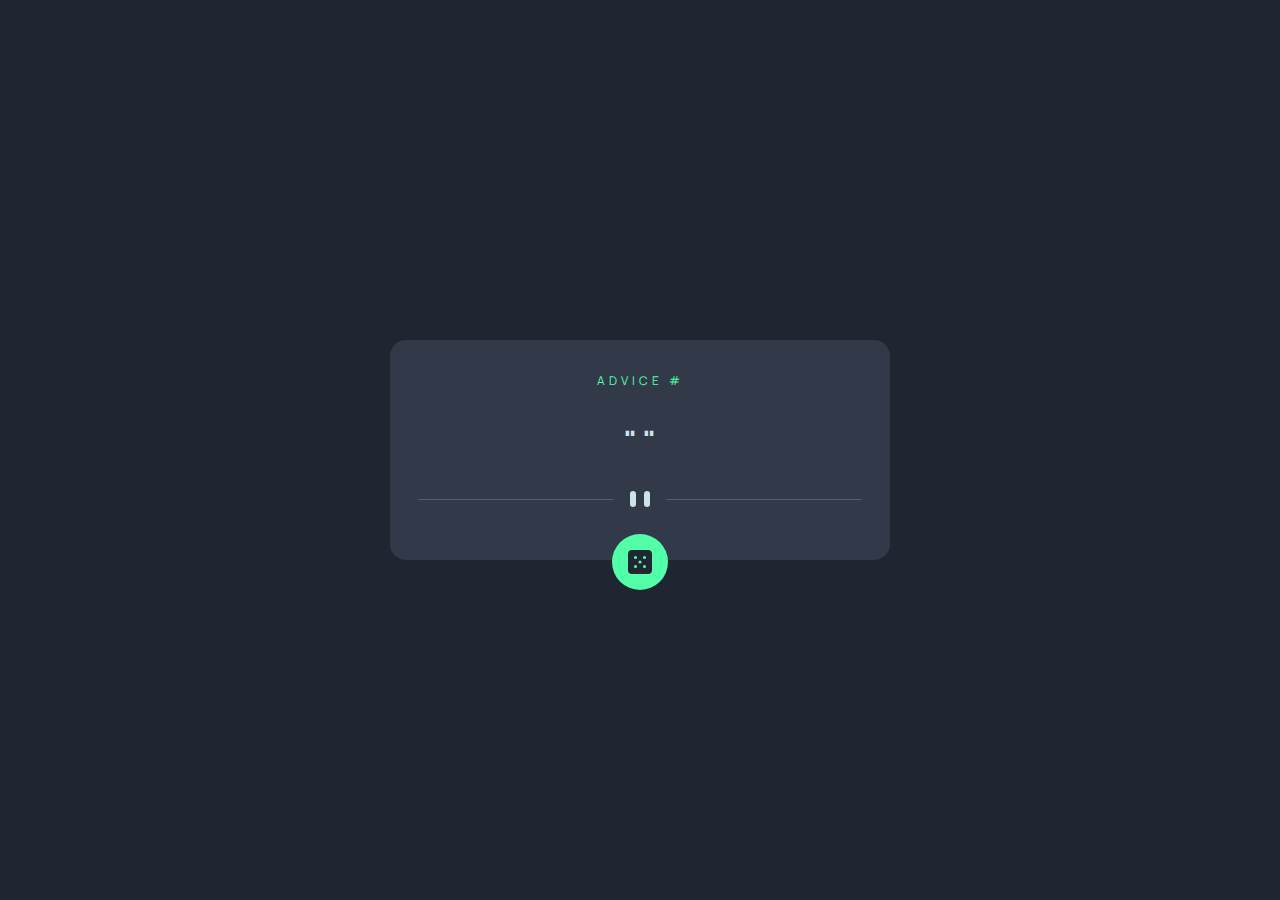
<file: Advice-Generator-App/index.html>
<!DOCTYPE html>
<html lang="en">
<head>
  <meta charset="UTF-8">
  <meta name="viewport" content="width=device-width, initial-scale=1.0"> 
  <link rel="icon" type="image/png" sizes="32x32" href="./images/favicon-32x32.png">
  <title>Frontend Mentor | Advice generator app</title>
  <link rel="stylesheet" href="style.css">
  <script src="app.js" defer></script>
</head>
<body>
  <div class="advice-card">
    <div class="card-container">
      <p>Advice #<span id="advice-id"></span></p>
      <h2>" <span id="advice-text"></span> "</h2>
      <picture>
        <source media="(max-width:500px)" srcset="/images/pattern-divider-mobile.svg">
        <img src="./images/pattern-divider-desktop.svg" alt="dice">
      </picture>
      <button id="generate-btn">
        <img src="./images/icon-dice.svg" alt="dice">
      </button>
    </div>
  </div>
</body>
</html>
</file>
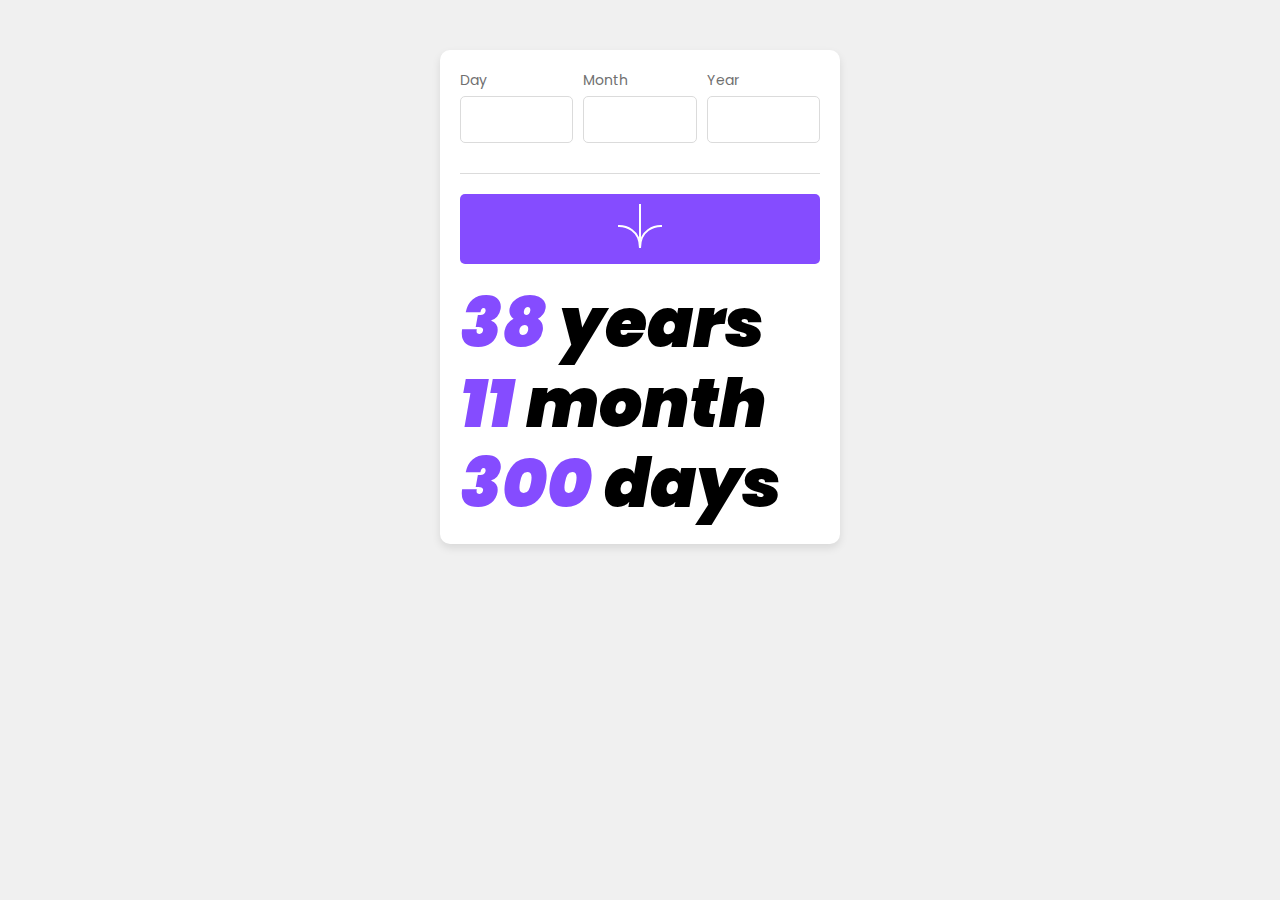
<file: Age calculator/index.html>
<!DOCTYPE html>
<html lang="en">
  <head>
    <meta charset="UTF-8" />
    <meta name="viewport" content="width=device-width, initial-scale=1.0" />
    <link rel="stylesheet" href="./css/style.css" />
    <title>Age Calculator</title>
  </head>
  <body>
    <div class="box">
      <form>
        <div class="all-input">
          <div class="form-input">
            <label for="day">Day</label>
            <input type="text" name="day" id="day" />
          </div>
          <div class="form-input">
            <label for="month">Month</label>
            <input type="text" name="month" id="month" />
          </div>
          <div class="form-input">
            <label for="year">Year</label>
            <input type="text" name="year" id="year" />
          </div>
        </div>
        <hr />
        <button>
          <i><img src="./assets/icon-arrow.svg" /></i>
        </button>
      </form>
      <div class="result-box">
        <p class="result-data"><span>38</span> years</p>
        <p class="result-data"><span>11</span> month</p>
        <p class="result-data"><span>300</span> days</p>
      </div>
    </div>

    <script src="./js/main.js"></script>
  </body>
</html>
</file>
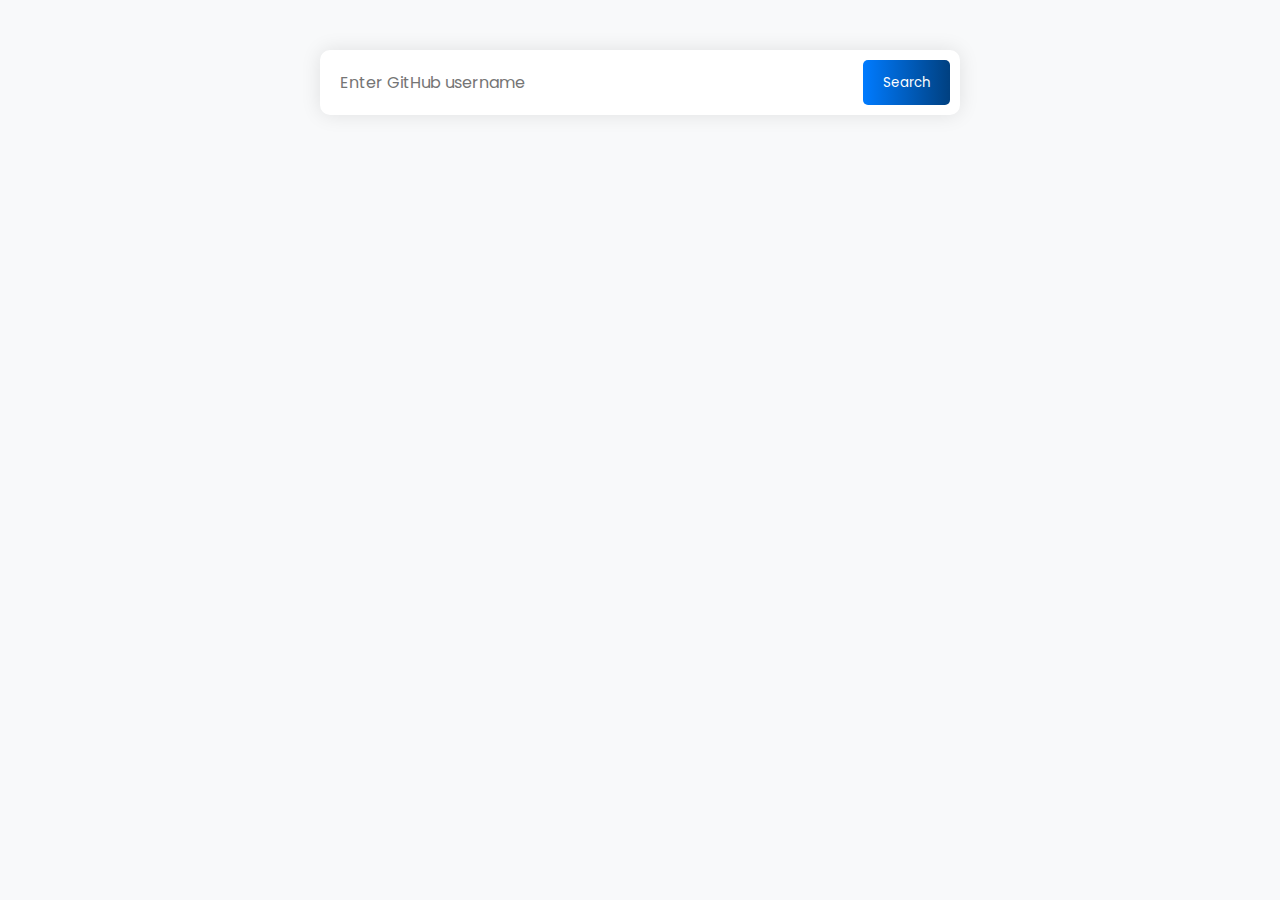
<file: Github User Search/index.html>
<!DOCTYPE html>
<html lang="en">
  <head>
    <meta charset="UTF-8" />
    <meta name="viewport" content="width=device-width, initial-scale=1.0" />
    <link rel="stylesheet" href="./style.css" />
    <title>GitHub User Search</title>
  </head>
  <body>
    <div class="search-box">
      <input
        type="text"
        id="usernameInput"
        placeholder="Enter GitHub username"
      />
      <button onclick="searchUser()">Search</button>
    </div>
    <div id="userInfo"></div>
    <script src="./script.js"></script>
  </body>
</html>
</file>
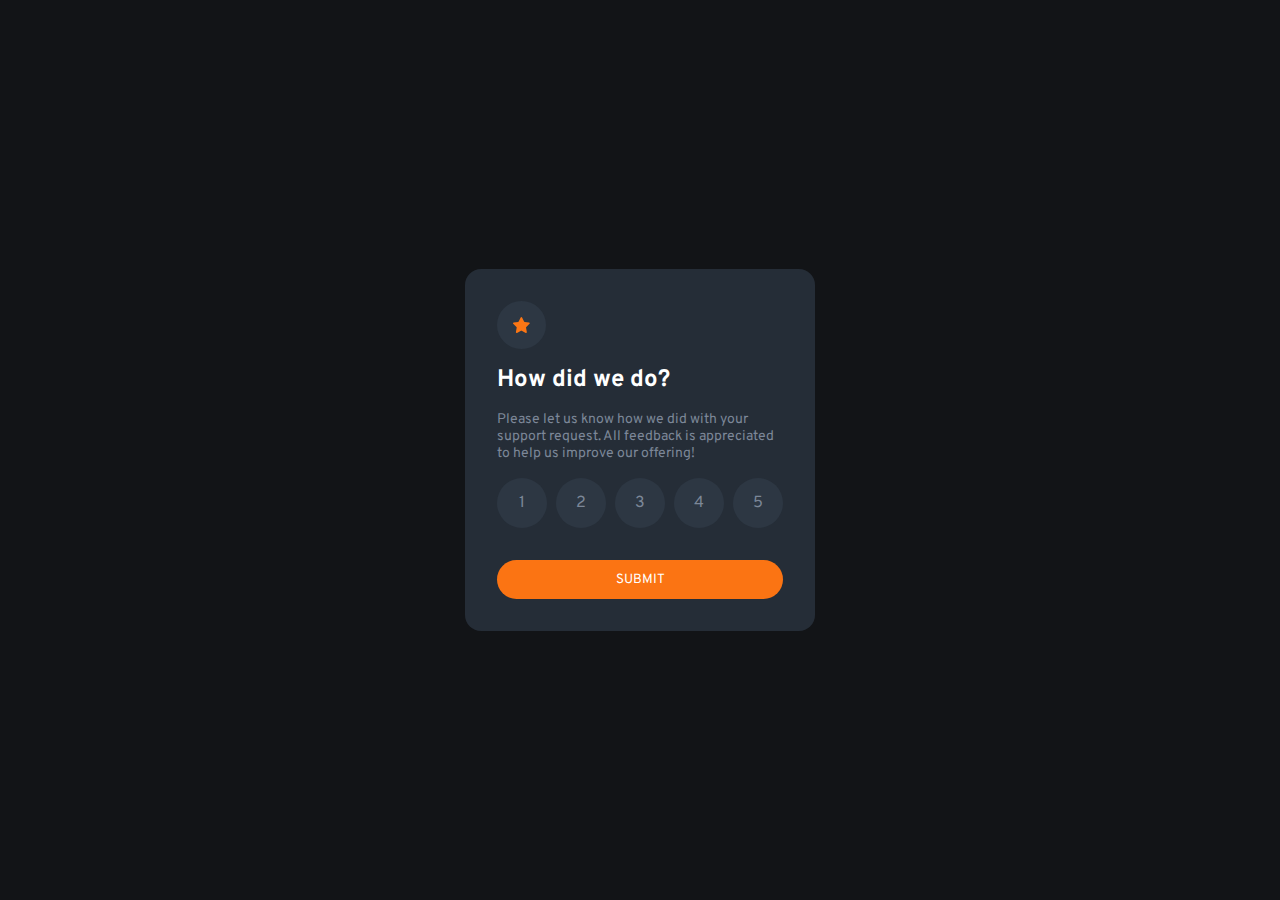
<file: RatingApp/index.html>
<!DOCTYPE html>
<html lang="en">
  <head>
    <meta charset="UTF-8" />
    <meta name="viewport" content="width=device-width, initial-scale=1.0" />
    <!-- displays site properly based on user's device -->
    <link
      rel="icon"
      type="image/png"
      sizes="32x32"
      href="./images/favicon-32x32.png"
    />
    <link rel="stylesheet" href="style.css" />
    <title>Frontend Mentor | Interactive rating component</title>
  </head>
  <body>
    <div class="card">
      <div class="card_container">
        <div class="rating_section">
          <div class="star_icon">
            <img src="./images/icon-star.svg" alt="star" />
          </div>
          <h2 class="title">How did we do?</h2>
          <p class="description">
            Please let us know how we did with your support request. All
            feedback is appreciated to help us improve our offering!
          </p>
          <div class="ratings">
            <span >1</span>
            <span>2</span>
            <span id="activeSpan">3</span>
            <span>4</span>
            <span>5</span>
          </div>
          <button class="submit_btn">Submit</button>
        </div>
        <div class="thank_section hidden">
          <img src="./images/illustration-thank-you.svg" alt="thank you" />
          <div class="chip">
            <p>You selected <span id="rate"></span> out of 5</p>
          </div>
          <h2 class="title">Thank you!</h2>
          <p class="description">
            We appreciate you taking the time to give a rating. If you ever need
            more support, don’t hesitate to get in touch!
          </p>
        </div>
      </div>
    </div>
    <script src="script.js"></script>
  </body>
</html>
</file>
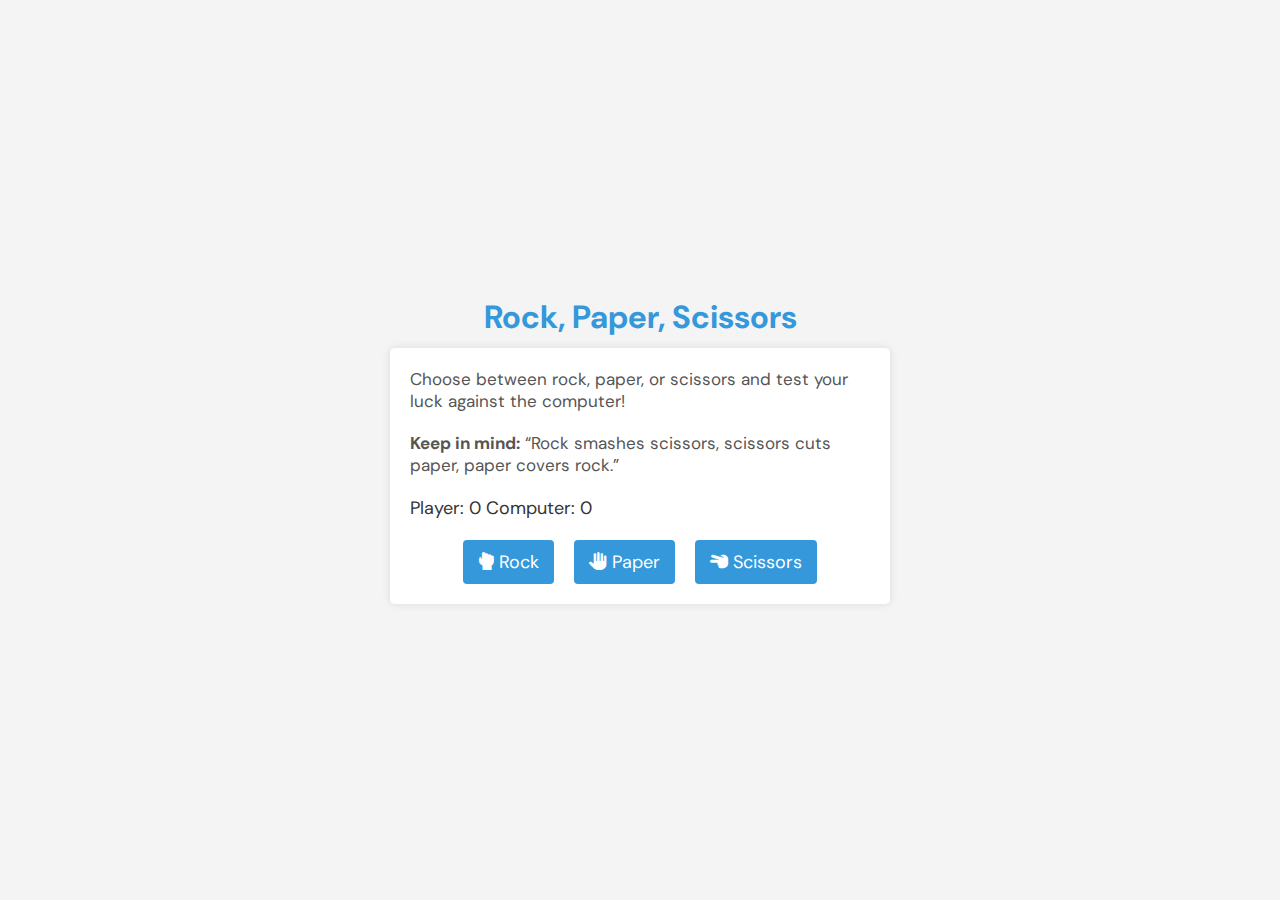
<file: Rock Paper Scissor/index.html>
<!DOCTYPE html>
<html lang="en">
  <head>
    <meta charset="UTF-8" />
    <meta name="viewport" content="width=device-width, initial-scale=1.0" />
    <title>Rock Paper Scissors</title>
    <link
      rel="stylesheet"
      href="https://cdnjs.cloudflare.com/ajax/libs/font-awesome/6.0.0/css/all.min.css"
    />
    <link rel="stylesheet" href="./style.css" />
  </head>
  <body>
    <h1>Rock, Paper, Scissors</h1>
    <div class="container">
      <p>
        Choose between rock, paper, or scissors and test your luck against the
        computer!
      </p>
      <p>
        <strong>Keep in mind:</strong> “Rock smashes scissors, scissors cuts
        paper, paper covers rock.”
      </p>

      <div class="score">
        Player: <span id="player-score">0</span> Computer:
        <span id="computer-score">0</span>
      </div>
      <div class="buttons">
        <a href="#popup-box" data-choice="Rock" class="gameFeatures">
          <i class="fas fa-hand-rock"></i> Rock
        </a>
        <a data-choice="Paper" href="#popup-box" class="gameFeatures">
          <i class="fas fa-hand-paper"></i> Paper
        </a>
        <a data-choice="Scissors" href="#popup-box" class="gameFeatures">
          <i class="fas fa-hand-scissors"></i> Scissors
        </a>
      </div>
    </div>
    <div id="popup-box" class="modal">
      <div class="content">
        <h1 style="color: green" class="message"></h1>
        <a href="#" class="box-close" onclick="closePopup()"> × </a>
      </div>
    </div>
    <script src="./script.js"></script>
  </body>
</html>
</file>
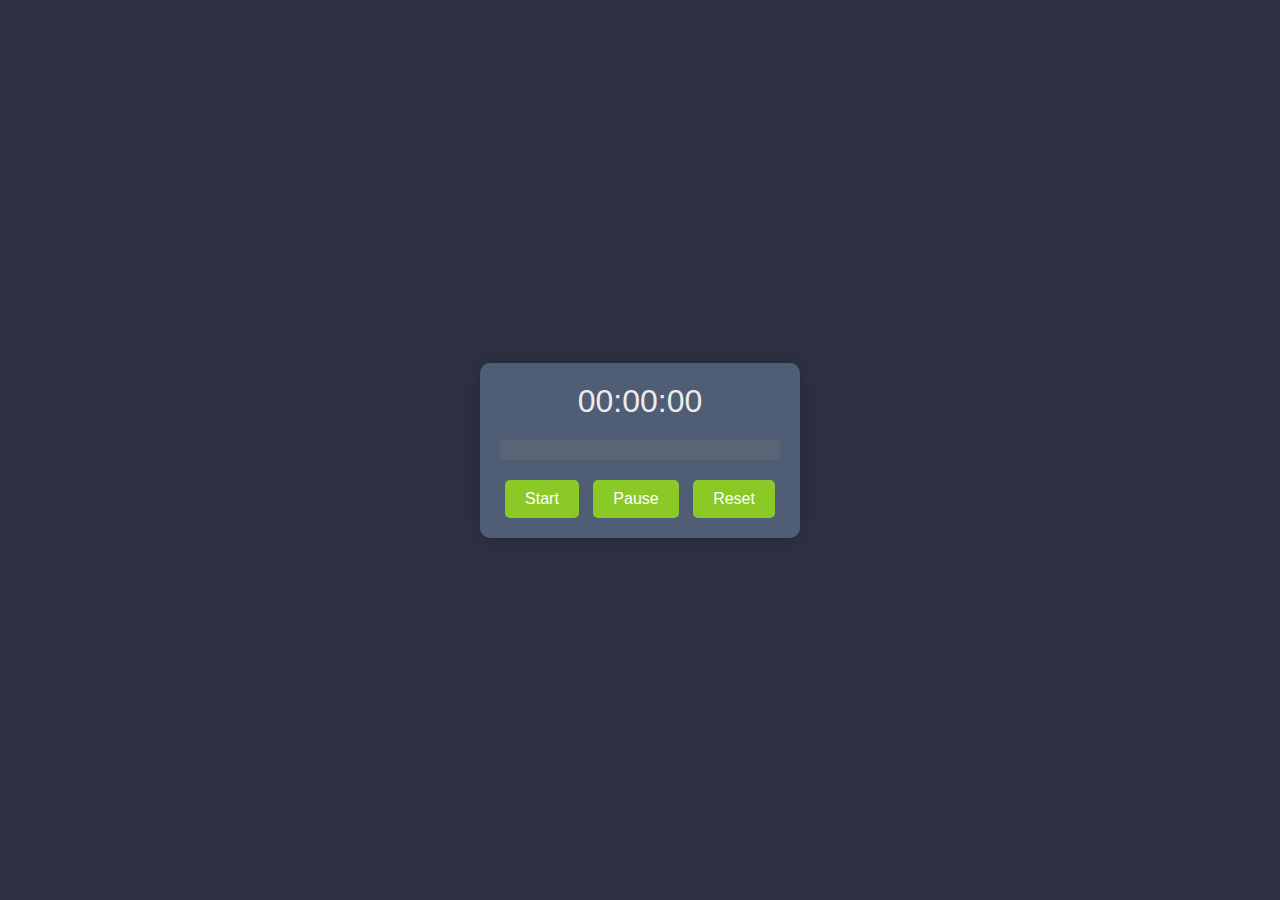
<file: Timer/index.html>
<!DOCTYPE html>
<html lang="en">
<head>
    <meta charset="UTF-8">
    <meta name="viewport" content="width=device-width, initial-scale=1.0">
    <link rel="stylesheet" href="./style.css">
    <title>Colorful Timer</title>
</head>
<body>
    <div class="timer-container">
        <div class="timer">
            <div class="digits">
                <span id="hours">00</span>:<span id="minutes">00</span>:<span id="seconds">00</span>
            </div>
            <div class="progress-bar-container">
                <div id="progress-bar"></div>
            </div>
            <div class="controls">
                <button id="startBtn">Start</button>
                <button id="pauseBtn">Pause</button>
                <button id="resetBtn">Reset</button>
            </div>
        </div>
    </div>

    <script src="./script.js"></script>
</body>
</html>
</file>
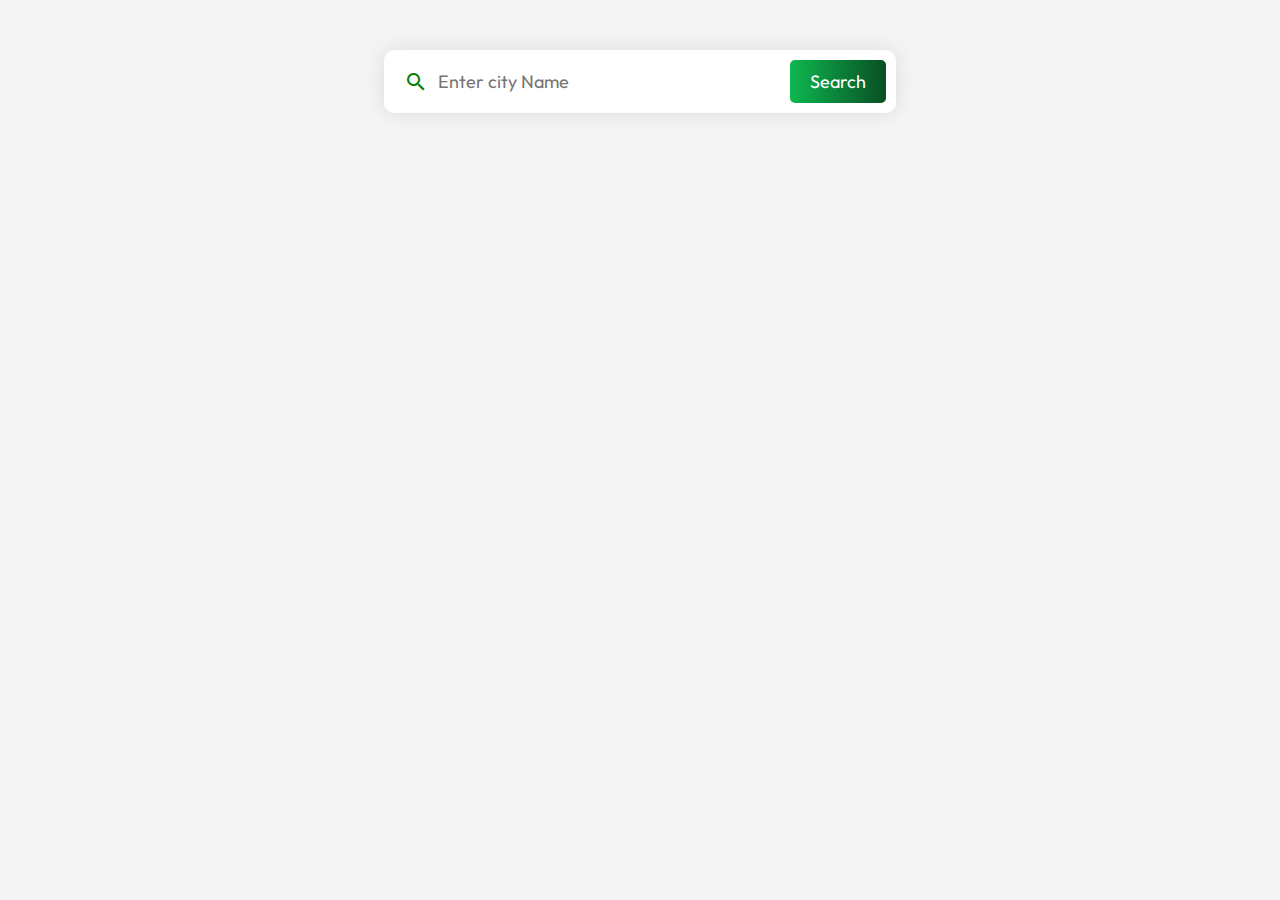
<file: Weather App/index.html>
<!DOCTYPE html>
<html lang="en">
  <head>
    <meta charset="UTF-8" />
    <meta name="viewport" content="width=device-width, initial-scale=1.0" />
    <link rel="stylesheet" href="./style.css" />
    <link
      rel="stylesheet"
      href="https://fonts.googleapis.com/icon?family=Material+Icons"
    />
    <title>Weather App</title>
  </head>
  <body>
    <div class="search-box">
      <i class="material-icons green-icon search-icon">search</i>
      <input type="text" id="city" placeholder="Enter city Name" />
      <button onclick="getWeather()">Search</button>
    </div>
    <div id="weather-info"></div>
    <script src="./script.js"></script>
  </body>
</html>
</file>
<file: Advice-Generator-App/style.css>
@import url('https://fonts.googleapis.com/css2?family=Manrope:wght@800&display=swap');
:root{
    --Light-Cyan: hsl(193, 38%, 86%);
    --Neon-Green: hsl(150, 100%, 66%);
    --Grayish-Blue: hsl(217, 19%, 38%);
    --Dark-Grayish-Blue: hsl(217, 19%, 24%);
    --Dark-Blue: hsl(218, 23%, 16%);
}
*{
    font-family: 'Manrope', sans-serif;
    box-sizing: border-box;
    padding: 0;
    margin: 0;
}
body{
    min-height: 100vh;
    display: flex;
    align-items: center;
    justify-content: center;
    background-color: var(--Dark-Blue);
}
.advice-card{
    width: 500px;
    background-color: var(--Dark-Grayish-Blue);
    border-radius: 1rem;
    position: relative;
}
.card-container{
    padding: 2rem 3rem;
    text-align: center;
    display: flex;
    flex-direction: column;
    align-items: center;
    justify-content: space-between;
    gap: 2rem;
}
p{
    color: var(--Neon-Green);
    text-transform: uppercase;
    letter-spacing: 4px;
    font-size: 12px;
}
h2{
    color: var(--Light-Cyan);
    font-size: 28px;
}
picture img{
    margin-bottom: 1rem;
}
button{
    position: absolute;
    bottom: -30px;
    background-color: var(--Neon-Green);
    border: none;
    padding: 1rem;
    border-radius: 50%;
    cursor: pointer;
    display: flex;
    align-items: center;
    justify-content: center;
}
button:hover{
    filter: drop-shadow(0 0 0.75rem hsl(150, 100%, 66%));
    transition: all 0.2s ease-out
}
@media screen and (max-width:500px) {
    .advice-card{
        width: 350px;
    }
    
}
</file>
<file: Age calculator/css/style.css>
@import url('https://fonts.googleapis.com/css2?family=Poppins:wght@300;400;500;600;700;800;900&display=swap');

*,
*::before,
::after{
    margin: 0;
    padding: 0;
    box-sizing: border-box;
    font-family: 'Poppins', sans-serif;
}
* {
    box-sizing: border-box;
    margin: 0;
    padding: 0;
  }
  
  body {
    font-family: 'Poppins', sans-serif;
    background-color: hsl(0, 0%, 94%);
    display: flex;
    justify-content: center;
    align-items: center;
  }
  
  .box {
    max-width: 400px;
    margin: 50px auto;
    background-color: white;
    border-radius: 10px;
    box-shadow: 0 4px 8px rgba(0, 0, 0, 0.1);
    padding: 20px;
    text-align: center;
  }
  
  form {
    display: flex;
    flex-direction: column;
  }
  
  .all-input {
    display: flex;
    gap: 10px;
  }
  
  .form-input {
    flex: 1;
    text-align: left;
  }
  
  label {
    font-size: 14px;
    color: hsl(0, 0%, 44%);
    margin-bottom: 5px;
    display: block;
  }
  
  input {
    width: 100%;
    padding: 10px;
    font-size: 16px;
    border: 1px solid hsl(0, 0%, 86%);
    border-radius: 5px;
    margin-bottom: 10px;
    outline: none;
  }

  input:active,input:focus{
    border: 1px solid hsl(259, 100%, 65%);
  }
  
  hr {
    border: none;
    border-top: 1px solid hsl(0, 0%, 86%);
    margin: 20px 0;
  }
  
  button {
    background-color: hsl(259, 100%, 65%);
    color: white;
    padding: 10px;
    border: none;
    border-radius: 5px;
    cursor: pointer;
    transition: background-color 0.3s ease;
  }
  
  button:hover {
    background-color: black;
  }
  
  .result-box {
    margin-top: 20px;
    text-align: left;
  }
  
  .result-data {
    font-size: 68px;
    font-weight: 900;
    font-style: italic;
    line-height: 80px;
  }
  
  .result-data span {
    font-weight: 900;
    color: hsl(259, 100%, 65%);
  }

.error {
    color: red;
    font-size: 14px;
    margin-top: 5px;
    text-align: left;
  }
</file>
<file: Github User Search/style.css>
@import url("https://fonts.googleapis.com/css2?family=Poppins:wght@300;400;500;600;700;800;900&display=swap");

*,
*::before,
::after {
  margin: 0;
  padding: 0;
  box-sizing: border-box;
  font-family: "Poppins", sans-serif;
}

body {
  background-color: #f8f9fa;
  display: flex;
  /* justify-content: center; */
  align-items: center;
  flex-direction: column;
  height: 100vh;
  width: 100vw;
  overflow: hidden;
}

.search-box {
  width: 50vw;
  border-radius: 10px;
  background-color: #ffffff;
  padding: 10px;
  display: flex;
  justify-content: center;
  box-shadow: 0 0 20px rgba(0, 0, 0, 0.1);
  transition: box-shadow 0.3s ease-in-out;
  margin-top: 50px;
}

input {
  padding: 10px;
  margin-right: 10px;
  width: 100%;
  border: 1px solid #ced4da;
  border-radius: 5px;
  transition: border-color 0.3s ease-in-out;
  outline: none;
  border: none;
  font-size: 16px;
}

input:focus {
  border-color: #007bff;
}

button {
  padding: 10px 20px;
  background: linear-gradient(to right, #007bff, #004080);
  color: #fff;
  border: none;
  cursor: pointer;
  border-radius: 5px;
  transition: background 0.3s ease-in-out;
}
button:hover {
  background: linear-gradient(to right, #004080, #001a40);
}


@media (max-width: 1080px) {
  .search-box {
    width: 60vw;
  }

  input {
    width: 100%;
  }

  button {
    padding: 5px 10px;
    font-size: 14px;
  }
}

@media (max-width: 768px) {
  .search-box {
    width: 95vw;
    margin: 30px;
  }
  
  input {
    width: 100%;
    font-size: 14px;
  }
  
  button {
    padding: 4px 10px;
    font-size: 14px;
  }
}


#userInfo {
  margin-top: 30px;
  display: flex;
  flex-direction: column;
  width: 100%;
  justify-content: center;
  align-items: center;
}

.profile {
  background-color: #fff;
  border-radius: 10px;
  box-shadow: 0 0 20px rgba(0, 0, 0, 0.1);
  overflow: hidden;
  display: flex;
  flex-direction: column;
  align-items: center;
  padding: 30px;
  max-width: 400px;
  width: 100%;
}

img {
  border-radius: 50%;
  width: 120px;
  height: 120px;
  object-fit: cover;
  margin-bottom: 10px;
}

.name-and-date {
  text-align: center;
  margin-bottom: 10px;
}

h4 {
  margin: 5px 0;
  color: #333;
}

p {
  margin: 5px 0;
  color: #777;
}

p.bio {
  font-weight: bold;
  color: #555;
}

.stats {
  display: flex;
  justify-content: space-between;
  width: 100%;
  margin-top: 10px;
}
</file>
<file: RatingApp/style.css>
@import url("https://fonts.googleapis.com/css2?family=Overpass:wght@400;700&display=swap");
:root {
  --Orange: hsl(25, 97%, 53%);
  --White: hsl(0, 0%, 100%);
  --Light-Grey: hsl(217, 12%, 63%);
  --Medium-Grey: hsl(216, 12%, 54%);
  --Dark-Blue: hsl(213, 19%, 18%);
  --Very-Dark-Blue: hsl(216, 12%, 8%);
  --secondary: hsl(213deg, 20%, 22%);
}
* {
  padding: 0;
  margin: 0;
  box-sizing: border-box;
  font-family: "Overpass", sans-serif;
}
.hidden {
  display: none;
}
body {
  min-height: 100vh;
  display: flex;
  align-items: center;
  justify-content: center;
  background-color: var(--Very-Dark-Blue);
}
.card {
  background-color: var(--Dark-Blue);
  border-radius: 1rem;
  width: 350px;
}
.card_container {
  padding: 2rem;
}
.star_icon {
  background-color: var(--secondary);
  width: fit-content;
  padding: 1rem;
  display: flex;
  align-items: center;
  justify-content: center;
  border-radius: 50%;
  margin-bottom: 1rem;
}
.title {
  color: var(--White);
  margin-bottom: 1rem;
}
.description {
  font-size: 14px;
  color: var(--Medium-Grey);
  margin-bottom: 1rem;
}
.ratings {
  display: flex;
  align-items: center;
  justify-content: space-between;
  margin-bottom: 1rem;
}
.ratings span {
  width: 50px;
  height: 50px;
  display: flex;
  align-items: center;
  justify-content: center;
  background-color: var(--secondary);
  border-radius: 50%;
  color: var(--Medium-Grey);
  margin-bottom: 1rem;
  cursor: pointer;
}
.ratings span:hover {
  background-color: var(--Light-Grey);
  color: var(--White);
}
.submit_btn {
  width: 100%;
  color: var(--White);
  border: none;
  border-radius: 2rem;
  background-color: var(--Orange);
  padding: 0.7rem;
  text-transform: uppercase;
  cursor: pointer;
}
.submit_btn:hover {
  background-color: var(--White);
  color: var(--Orange);
}
.thank_section {
  text-align: center;
}
.chip {
  background-color: var(--secondary);
  width: fit-content;
  margin: 1rem auto;
  color: var(--Orange);
  font-size: 14px;
  padding: 0.7rem;
  border-radius: 2rem;
}
.active {
  background-color: var(--Orange) !important;
  color: var(--White) !important;
}
</file>
<file: Rock Paper Scissor/style.css>
@import url("https://fonts.googleapis.com/css2?family=DM+Sans:wght@400;700&display=swap");

* {
  font-family: "DM Sans", sans-serif;
  padding: 0;
  margin: 0;
  box-sizing: border-box;
}

body {
    display: flex;
    flex-direction: column;
    justify-content: center;
    align-items: center;
    height: 100vh;
    margin: 0;
    font-family: "Arial", sans-serif;
    background-color: #f4f4f4;
  }

  .container {
    background-color: #fff;
    padding: 20px;
    border-radius: 5px;
    box-shadow: 0 0 10px rgba(0, 0, 0, 0.1);
    width: 500px;
  }

  h1 {
    color: #3498db;
    margin-bottom: 10px;
  }

  p {
    color: #555;
    margin-bottom: 20px;
  }

  .score {
    color: #333;
    font-size: 18px;
    margin-bottom: 20px;
  }

  .buttons {
    display: flex;
    gap: 20px;
    justify-content: center;
    align-items: center;
  }
  
  .message {
    margin-top: 20px;
    font-weight: bold;
    font-size: 18px;
    color: #333;
  }

  .gameFeatures{
    text-decoration: none;
    cursor: pointer;
    background-color: #3498db;
    color: #fff;
    border: none;
    padding: 10px 15px;
    font-size: 18px;
    border-radius: 4px;
    transition: background-color 0.3s ease-in-out;
  }

  .gameFeatures:hover {
    background-color: #2980b9;
  }
  /* POPUP MESSAGE  */
  .box {
    background-color: black;
    height: 100vh;
    display: flex;
    align-items: center;
    justify-content: center;
}

p {
    font-size: 17px;
    align-items: center;
}

.box a {
    display: inline-block;
    background-color: #fff;
    padding: 15px;
    border-radius: 3px;
}

.modal {
    align-items: center;
    display: flex;
    justify-content: center;
    position: absolute;
    top: 0;
    bottom: 0;
    left: 0;
    right: 0;
    background: rgba(254, 126, 126, 0.7);
    transition: all 0.4s;
    visibility: hidden;
    opacity: 0;
}

.content {
    position: absolute;
    background: white;
    width: 400px;
    padding: 1em 2em;
    border-radius: 4px;
}

.modal:target {
    visibility: visible;
    opacity: 1;
}

.box-close {
    position: absolute;
    top: 0;
    right: 15px;
    color: #fe0606;
    text-decoration: none;
    font-size: 30px;
}
</file>
<file: Timer/style.css>
body {
    display: flex;
    align-items: center;
    justify-content: center;
    height: 100vh;
    background-color: #2d3142;
    margin: 0;
    font-family: 'Segoe UI', Tahoma, Geneva, Verdana, sans-serif;
    color: #ececec;
}

.timer-container {
    text-align: center;
}

.timer {
    display: inline-block;
    background-color: #4f5d75;
    padding: 20px;
    border-radius: 10px;
    box-shadow: 0 0 20px rgba(0, 0, 0, 0.2);
}

.digits {
    font-size: 2em;
}

.progress-bar-container {
    margin-top: 20px;
    height: 20px;
    background-color: #576574;
    border-radius: 5px;
    overflow: hidden;
}

#progress-bar {
    height: 100%;
    width: 0;
    background-color: #8ac926;
    border-radius: 5px;
    transition: width 1s linear;
}

.controls {
    margin-top: 20px;
}

button {
    padding: 10px 20px;
    font-size: 1em;
    cursor: pointer;
    background-color: #8ac926;
    border: none;
    border-radius: 5px;
    color: #fff;
    margin: 0 5px;
    transition: background-color 0.3s ease;
}

button:hover {
    background-color: #5c7e47;
}
</file>
<file: Weather App/style.css>
@import url("https://fonts.googleapis.com/css2?family=Outfit:wght@300;400;500;600;700;800;900&display=swap");

*,
*::before,
::after {
  margin: 0;
  padding: 0;
  box-sizing: border-box;
  font-family: "Outfit", sans-serif;
}

body {
  background-color: #f4f4f4;
  display: flex;
  align-items: center;
  flex-direction: column;
  height: 100vh;
}

h2 {
  color: #333;
}

.search-box {
  margin: 50px 0 30px 0;
  width: 40vw;
  border-radius: 10px;
  background-color: #ffffff;
  padding: 10px;
  display: flex;
  justify-content: center;
  align-items: center;
  box-shadow: 0 0 20px rgba(0, 0, 0, 0.1);
  transition: box-shadow 0.3s ease-in-out;
  margin-top: 50px;
}

.search-icon{
    color: green;
    margin-left:10px;
    font-size: 24px; }

input {
  padding: 10px;
  margin-right: 10px;
  width: 100%;
  border: 1px solid #ced4da;
  border-radius: 5px;
  transition: border-color 0.3s ease-in-out;
  outline: none;
  border: none;
  font-size: 18px;
}

input:focus {
    border-color: #007bff;
}

button {
    padding: 10px 20px;
  background: linear-gradient(to right, #0eb74f, #084f23);
  color: #fff;
  border: none;
  cursor: pointer;
  border-radius: 5px;
  transition: all 0.3s ease-in-out;
  font-size: 18px;
}
button:hover {
  background: linear-gradient(to right, #084f23, #0eb74f);
}

#weather-info {
    margin-top: 30px;
    display: flex;
    flex-direction: column;
    width: 100%;
    justify-content: center;
    align-items: center;
}

.weather-card {
    background-color: #fff;
    border-radius: 10px;
    box-shadow: 0 0 20px rgba(0, 0, 0, 0.1);
    overflow: hidden;
    display: flex;
    flex-direction: column;
    align-items: center;
    padding: 30px;
    max-width: 400px;
    width: 100%;
  }

p {
  margin: 5px 0;
}
</file>
